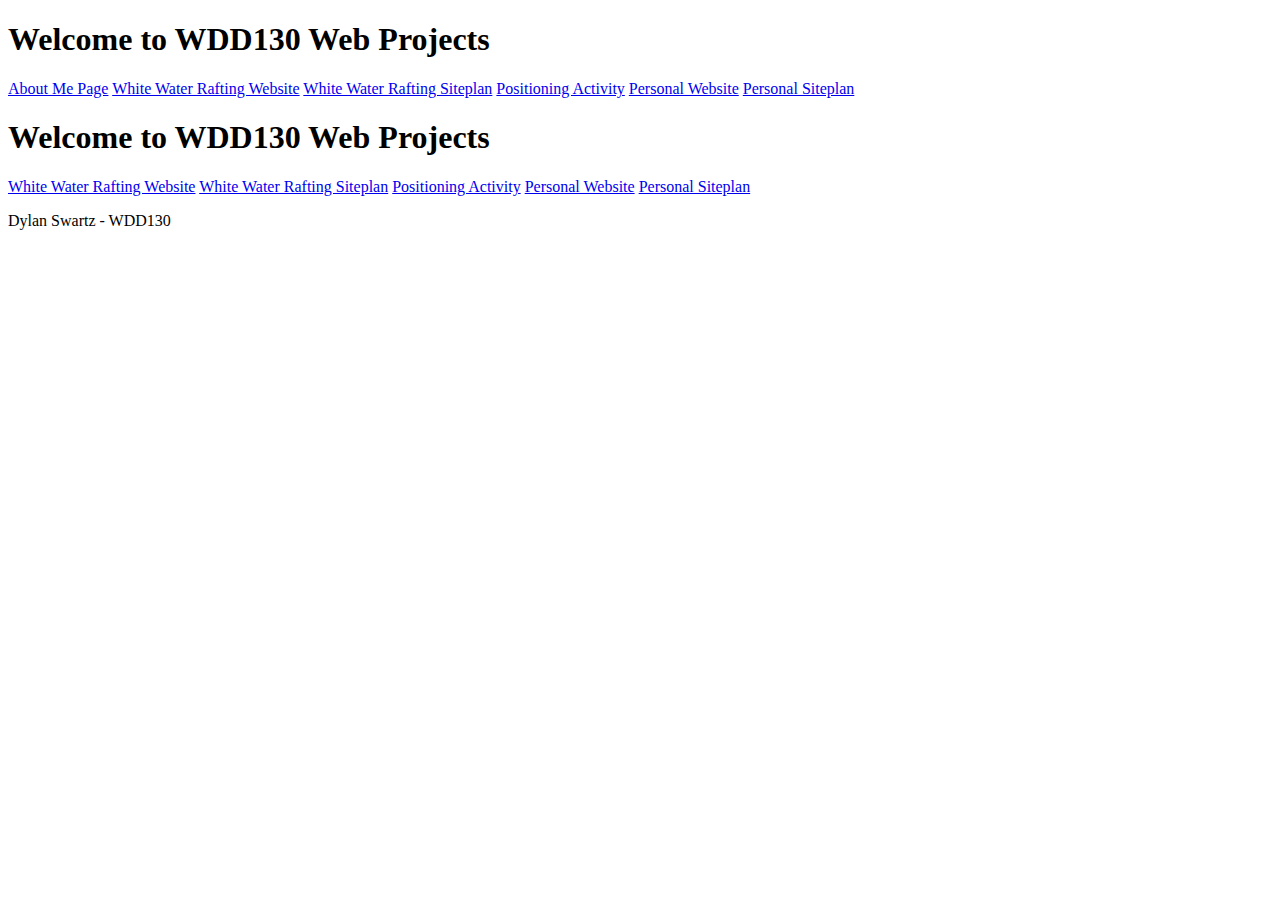
<file: index.html>
<!DOCTYPE html>
<html lang="en">
<head>
    <meta charset="UTF-8">
    <meta name="viewport" content="width=device-width, initial-scale=1.0">
    <title>Document</title>
</head>
<body>
<h1>Welcome to WDD130 Web Projects</h1>
<nav>
  <a href="aboutme/index.html">About Me Page</a>             
  <a href="wwr/index.html">White Water Rafting Website</a>
  <a href="wwr/site-plan-rafting.html">White Water Rafting Siteplan</a>
  <a href="positioning.html">Positioning Activity</a>
  <a href="#">Personal Website</a>
  <a href="#">Personal Siteplan</a>
</nav>

<h1>Welcome to WDD130 Web Projects</h1>
<nav>
  <a href="wwr/index.html">White Water Rafting Website</a>
  <a href="wwr/site-plan-rafting.html">White Water Rafting Siteplan</a>
  <a href="positioning.html">Positioning Activity</a>
  <a href="#">Personal Website</a>
  <a href="#">Personal Siteplan</a>
</nav>  
<p>Dylan Swartz - WDD130</p>                
                  
</body>
</html>
</file>
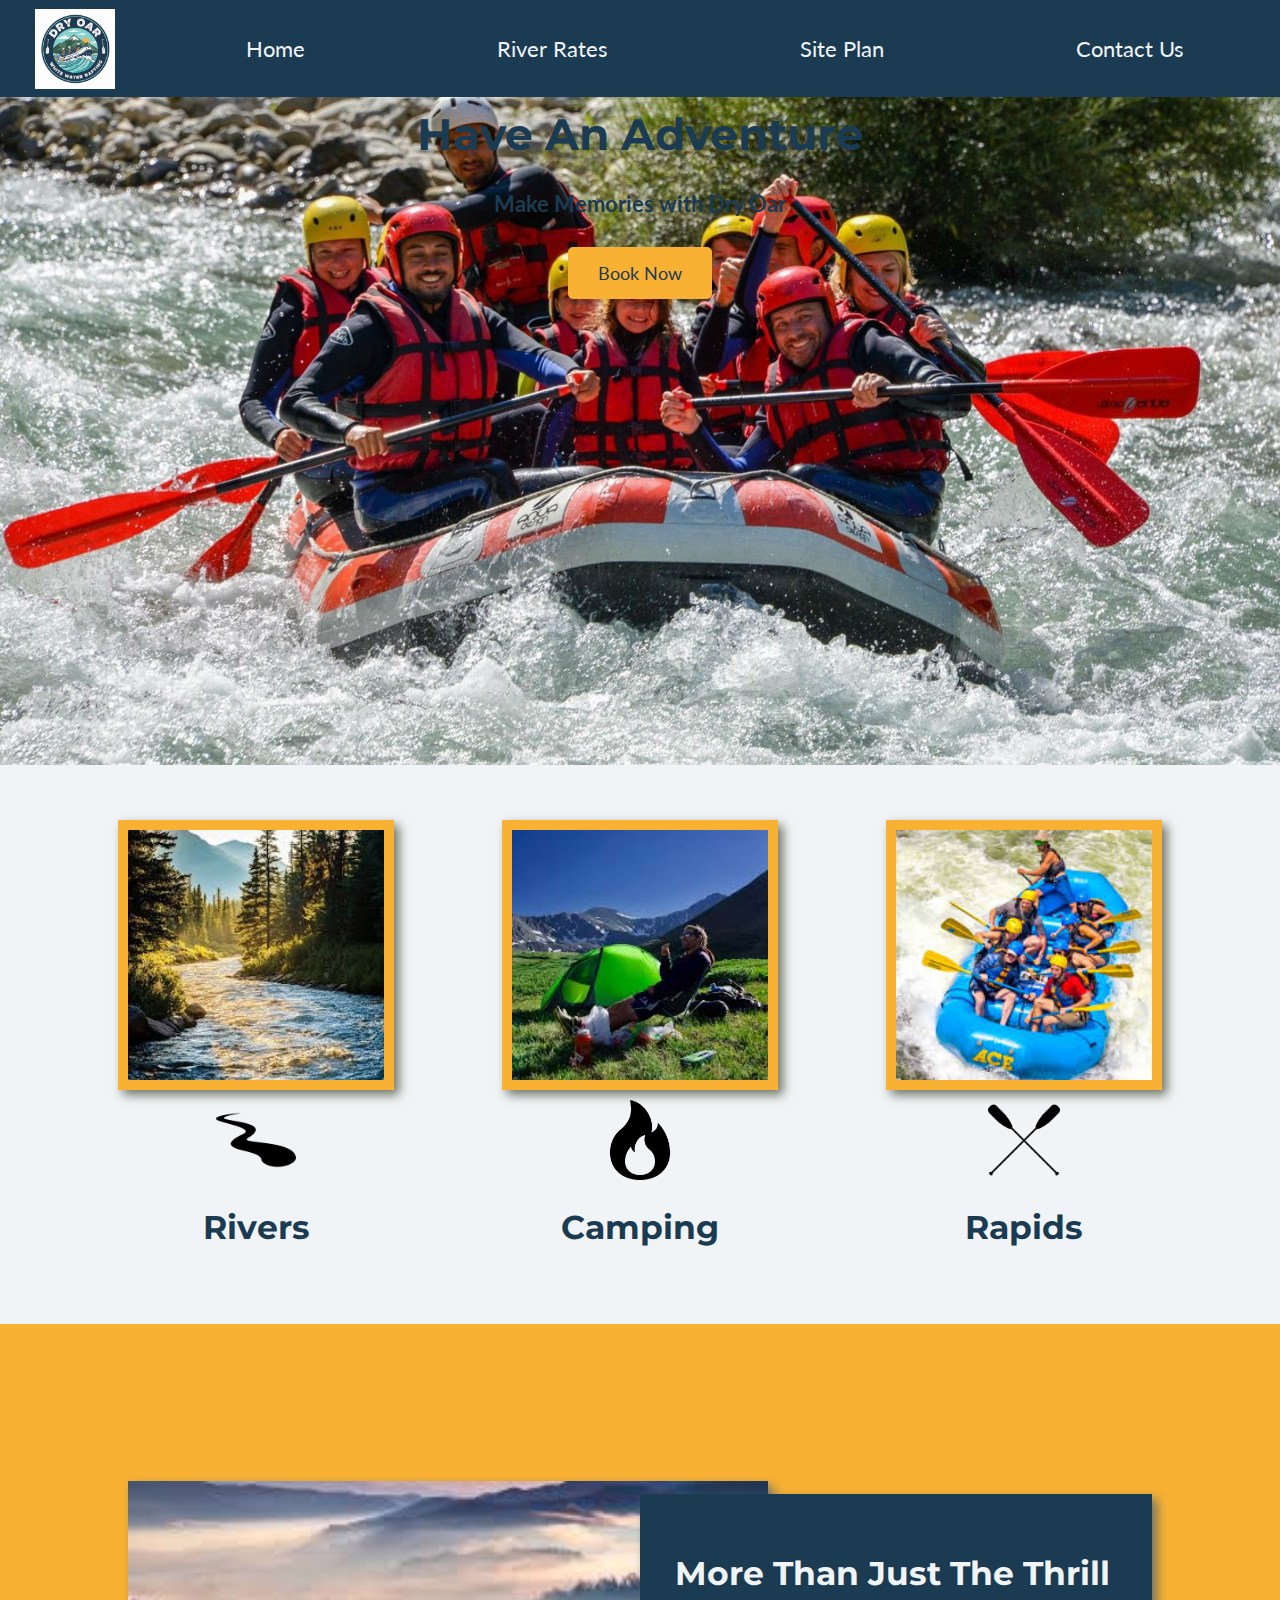
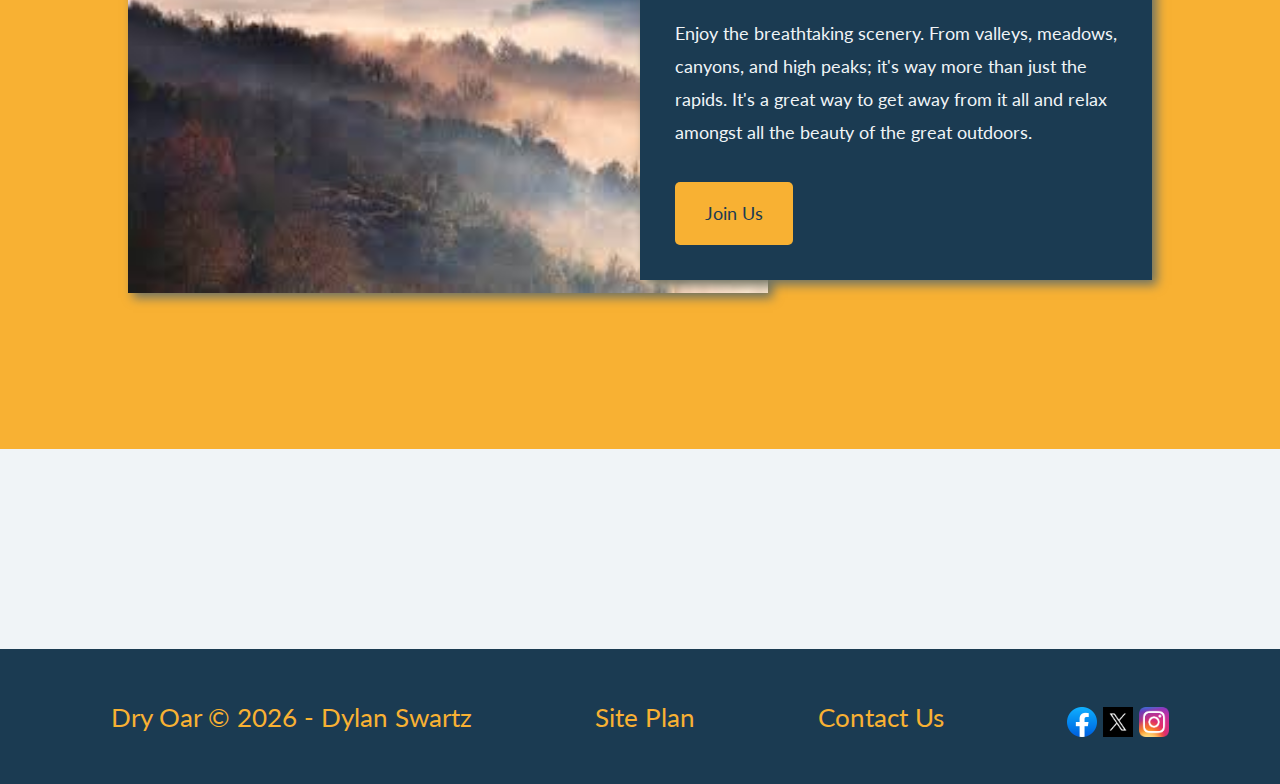
<file: wwr/index.html>
<!DOCTYPE html>
<html lang="en">
<head>
    <meta charset="UTF-8">
    <meta name="viewport" content="width=device-width, initial-scale=1.0">
    <title>Whitewater Rafting Vacations | Dry Oar Boating | Home</title>
    <link rel="stylesheet" href="styles/style.css">
</head>
<body>
    <div id="content">
    <header>
        <a id="logo_link" href="index.html">
            <img class="logo" src="images/logo.png" alt="Dry Oar Logo" width="200">
        </a>
        <nav>
            <a href="index.html">Home</a>
            <a href="river-rates.html">River Rates</a>
            <a href="site-plan-rafting.html">Site Plan</a>
            <a href="contactus.html">Contact Us</a>
        </nav>
    </header>

    <div id="hero">
        <div id="hero-box">
            <img id="hero-img" src="images/hero.jpg" alt="People enjoying white water rafting" width="1000">
        </div>
        <section id="hero-msg">
            <h1 class="home-title">Have An Adventure</h1>
            <h4>Make Memories with Dry Oar</h4>
            <div class="button-box">
                <a class="book" href="contactus.html">Book Now</a>
            </div>
        </section>
    </div>

    <main class="home-grid">
        <section class="rivers-card">
            <img class="card-img" src="images/rivers.jpg" alt="river in forest" width="300">
            <img class="icon" src="images/river_icon.png" alt="river icon" width="50">
            <h2>Rivers</h2>
        </section>

        <section class="camping-card">
            <img class="card-img" src="images/camping.jpg" alt="tent in mountains" width="300">
            <img class="icon" src="images/fire_icon.webp" alt="fire icon" width="50">
            <h2>Camping</h2>
        </section>

        <section class="rapids-card">
    <img class="card-img" src="images/rapids.jpg" alt="rafting boat" width="300">
    <img class="icon" src="images/oars.png" alt="oars icon" width="50">

    <h2>Rapids</h2>
        </section>
        <div id="background"></div> 
     <img class="mountains" src="images/mountains.jpg" alt="Misty mountains">
    <section class="msg">
    <h2>More Than Just The Thrill</h2>
    <p>Enjoy the breathtaking scenery. From valleys, meadows, canyons, and high peaks; it's way more than just the rapids. It's a great way to get away from it all and relax amongst all the beauty of the great outdoors. </p>
    <a class='join' href="rivers.html">Join Us</a>
    </section>
   
    </main>

    <footer>
        <p>Dry Oar &copy; 2026 - Dylan Swartz</p>
        <p><a href="site-plan-rafting.html">Site Plan</a></p>
        <p><a href="contactus.html">Contact Us</a></p>
        <div class="social">
            <a href="https://facebook.com" target="_blank">
                <img src="images/facebook.png" alt="fb icon" width="30">
            </a>
            <a href="https://twitter.com" target="_blank">
                <img src="images/twitter.avif" alt="twitter icon" width="30">
            </a>
            <a href="https://instagram.com" target="_blank">
                <img src="images/instagram.png" alt="instagram icon" width="30">
            </a>
        </div>
    </footer>
    </div>
</body>
</html>
</file>
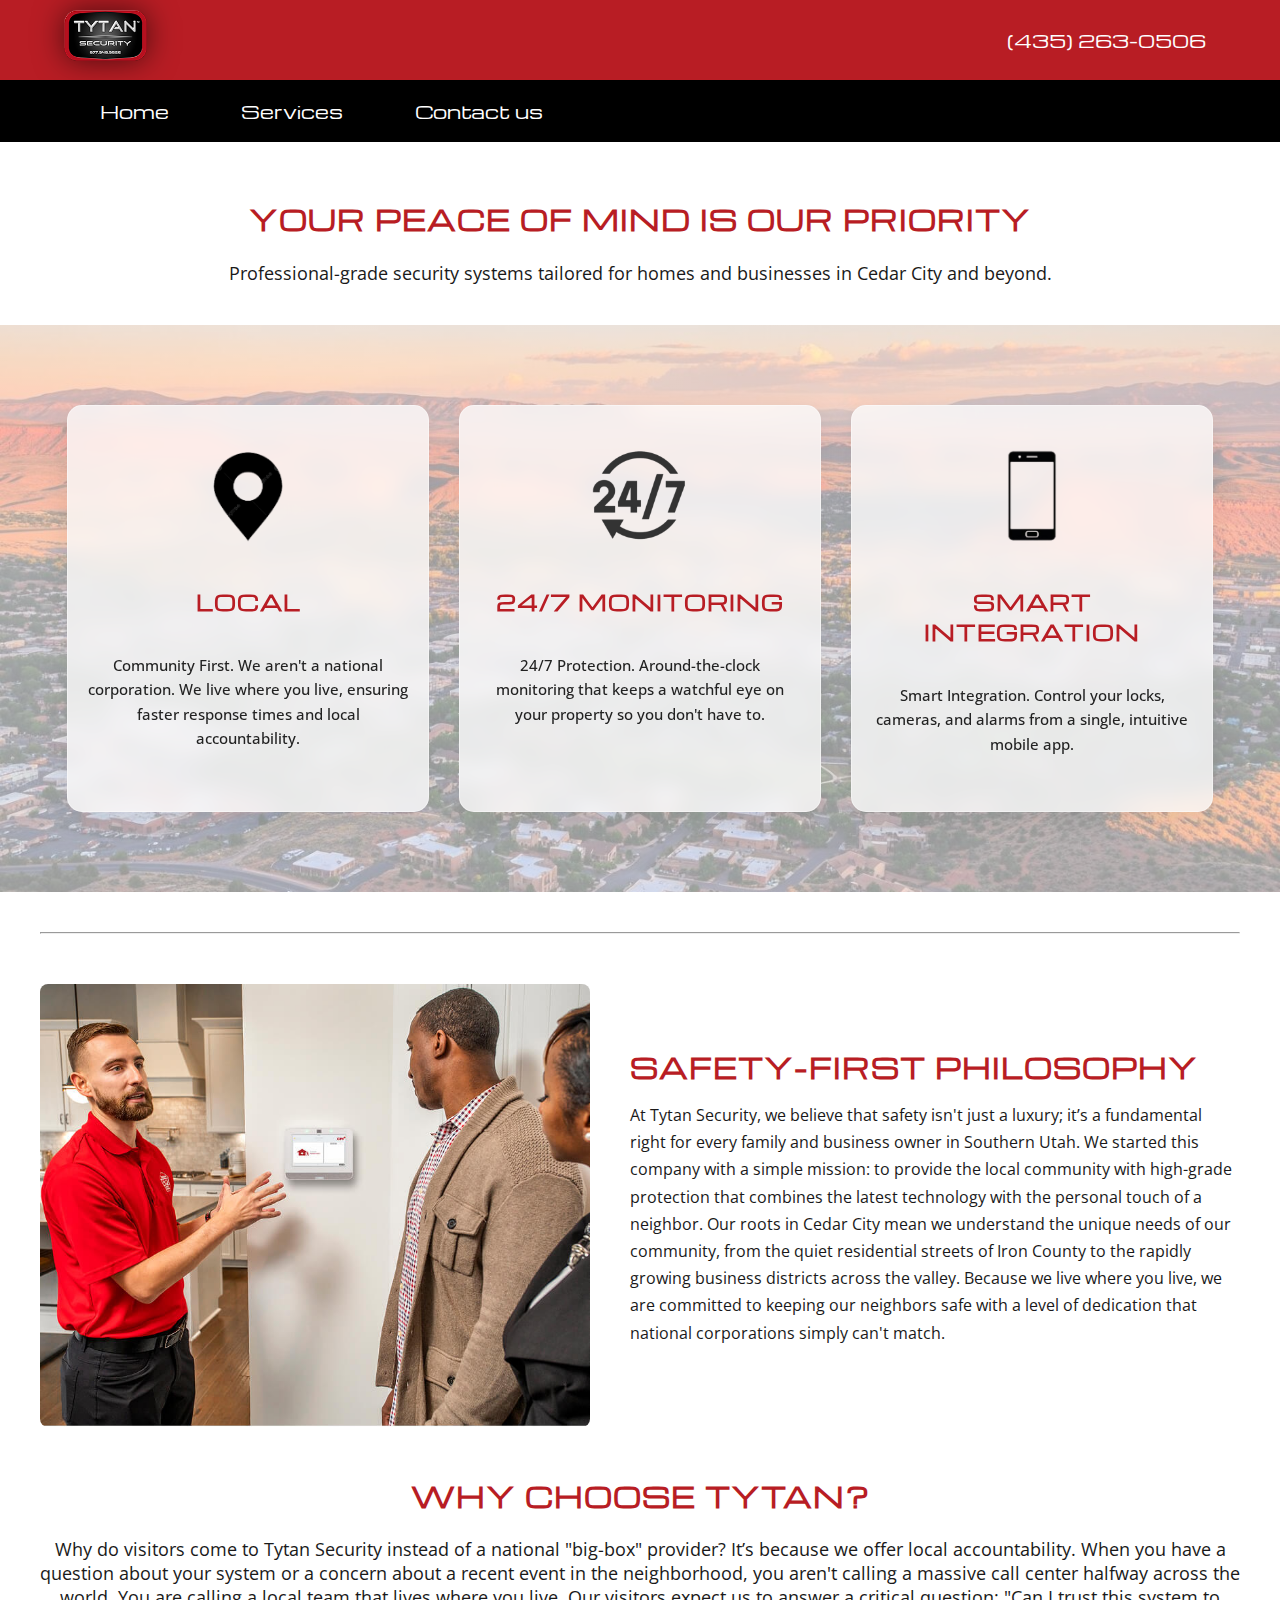
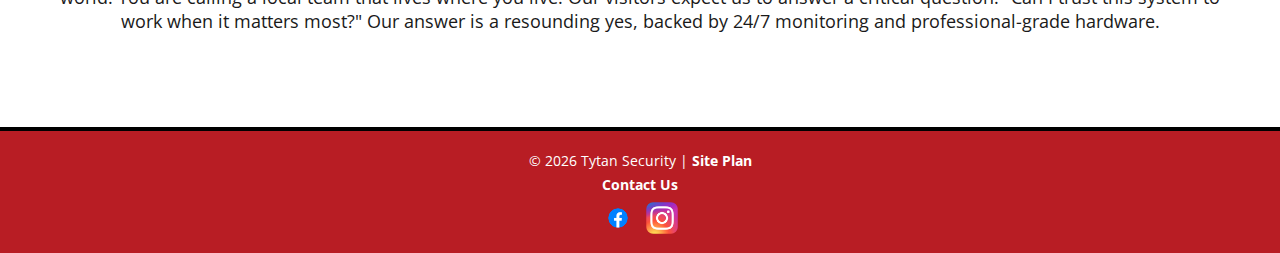
<file: wwr/personalsite/index.html>
<!DOCTYPE html>
<html lang="en">
<head>
    <meta charset="UTF-8">
    <meta name="viewport" content="width=device-width, initial-scale=1.0">
    <title>Home | Tytan Security</title>
    <link rel="stylesheet" href="styles/personalplan.css">
</head>
<body>
    <header>
        <div class="header-logo">
            <img src="images/tytan.png" alt="Tytan Security Logo">
        </div>
        <div class="header-info">
            <p class="colored">(435) 263-0506</p>
        </div>
    </header>

    <nav>
        <a href="index.html">Home</a>
        <a href="services.html">Services</a>
        <a href="contactus.html">Contact us</a>
    </nav>

    <main>
        <section>
            <h2>Your peace of mind is our priority</h2>
            <p>Professional-grade security systems tailored for homes and businesses in Cedar City and beyond.</p>
        </section>

        <section class="local-background">
            <div class="content-images">
                <div class="feature-card">
                    <img src="images/local.png" alt="Local Service">
                    <h3>Local</h3>
                    <p class="feature-subtext">Community First. We aren't a national corporation. We live where you live, ensuring faster response times and local accountability.</p>
                </div>
                <div class="feature-card">
                    <img src="images/24-7.png" alt="24/7 Monitoring">
                    <h3>24/7 Monitoring</h3>
                    <p class="feature-subtext">24/7 Protection. Around-the-clock monitoring that keeps a watchful eye on your property so you don't have to.</p>
                </div>
                <div class="feature-card">
                    <img src="images/smartintegration.png" alt="Smart Integration">
                    <h3>Smart Integration</h3>
                    <p class="feature-subtext">Smart Integration. Control your locks, cameras, and alarms from a single, intuitive mobile app.</p>
                </div>
            </div>
        </section>

        <hr>

    <section class="philosophy">
    <img src="images/securitytech.jpg" alt="Security Technician">
    <div class="philosophy-text">
        <h2>Safety-First Philosophy</h2>
        <p>At Tytan Security, we believe that safety isn't just a luxury; it’s a fundamental right for every family and business owner in Southern Utah. We started this company with a simple mission: to provide the local community with high-grade protection that combines the latest technology with the personal touch of a neighbor. Our roots in Cedar City mean we understand the unique needs of our community, from the quiet residential streets of Iron County to the rapidly growing business districts across the valley. Because we live where you live, we are committed to keeping our neighbors safe with a level of dedication that national corporations simply can't match.</p>
    </div>
</section>

        <section class="why-choose">
            <h2>Why Choose Tytan?</h2>
            <p>Why do visitors come to Tytan Security instead of a national "big-box" provider? It’s because we offer local accountability. When you have a question about your system or a concern about a recent event in the neighborhood, you aren't calling a massive call center halfway across the world. You are calling a local team that lives where you live. Our visitors expect us to answer a critical question: "Can I trust this system to work when it matters most?" Our answer is a resounding yes, backed by 24/7 monitoring and professional-grade hardware.</p>
        </section>
    </main>

    <link rel="stylesheet" href="https://cdnjs.cloudflare.com/ajax/libs/font-awesome/6.0.0/css/all.min.css">

<footer>
    <p>&copy; 2026 Tytan Security | <a href="site-plan.html">Site Plan</a></p>
    <p><a href="contactus.html">Contact Us</a></p>
    <div class="social-container">
        <a href="https://facebook.com" target="_blank">
            <img src="images/facebook.webp" alt="Facebook">
        </a>
        <a href="https://instagram.com" target="_blank">
            <img src="images/instagram.png" alt="Instagram">
        </a>
    </div>
</footer>

</body>
</html>
</file>
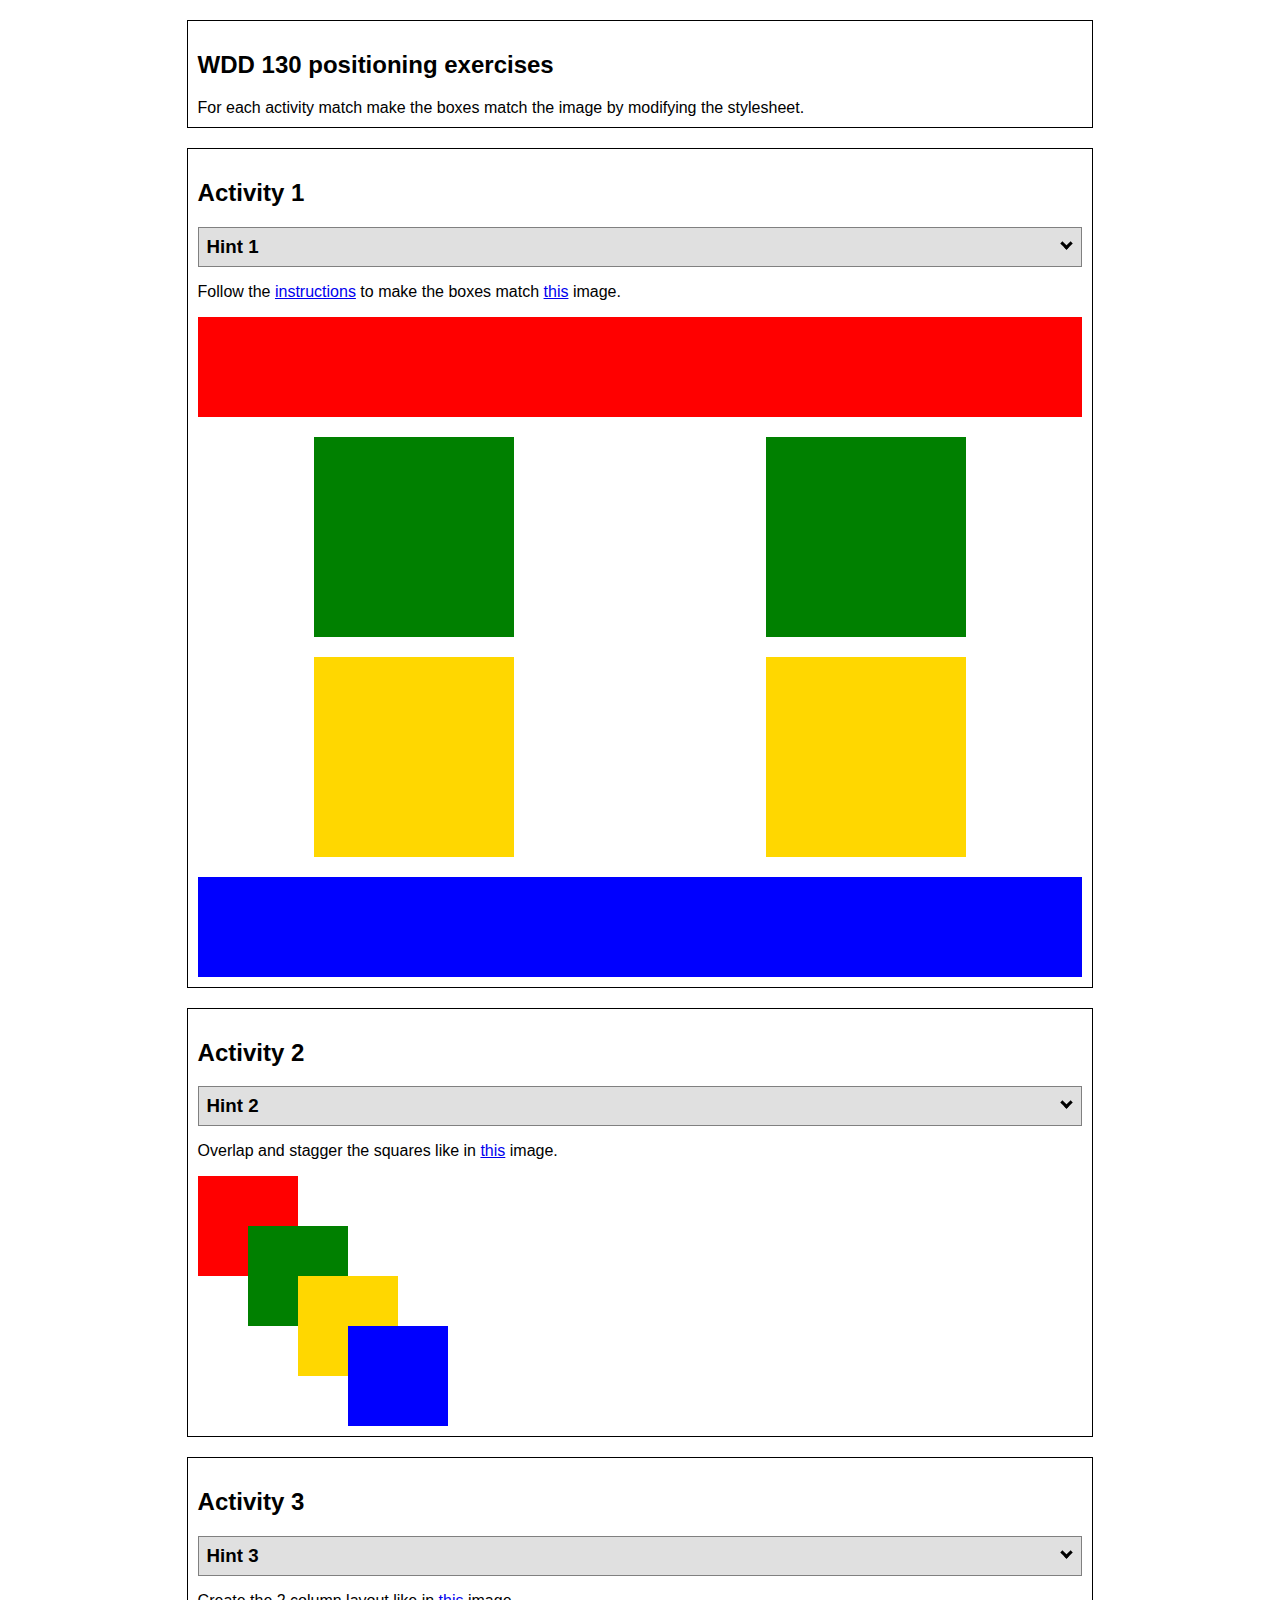
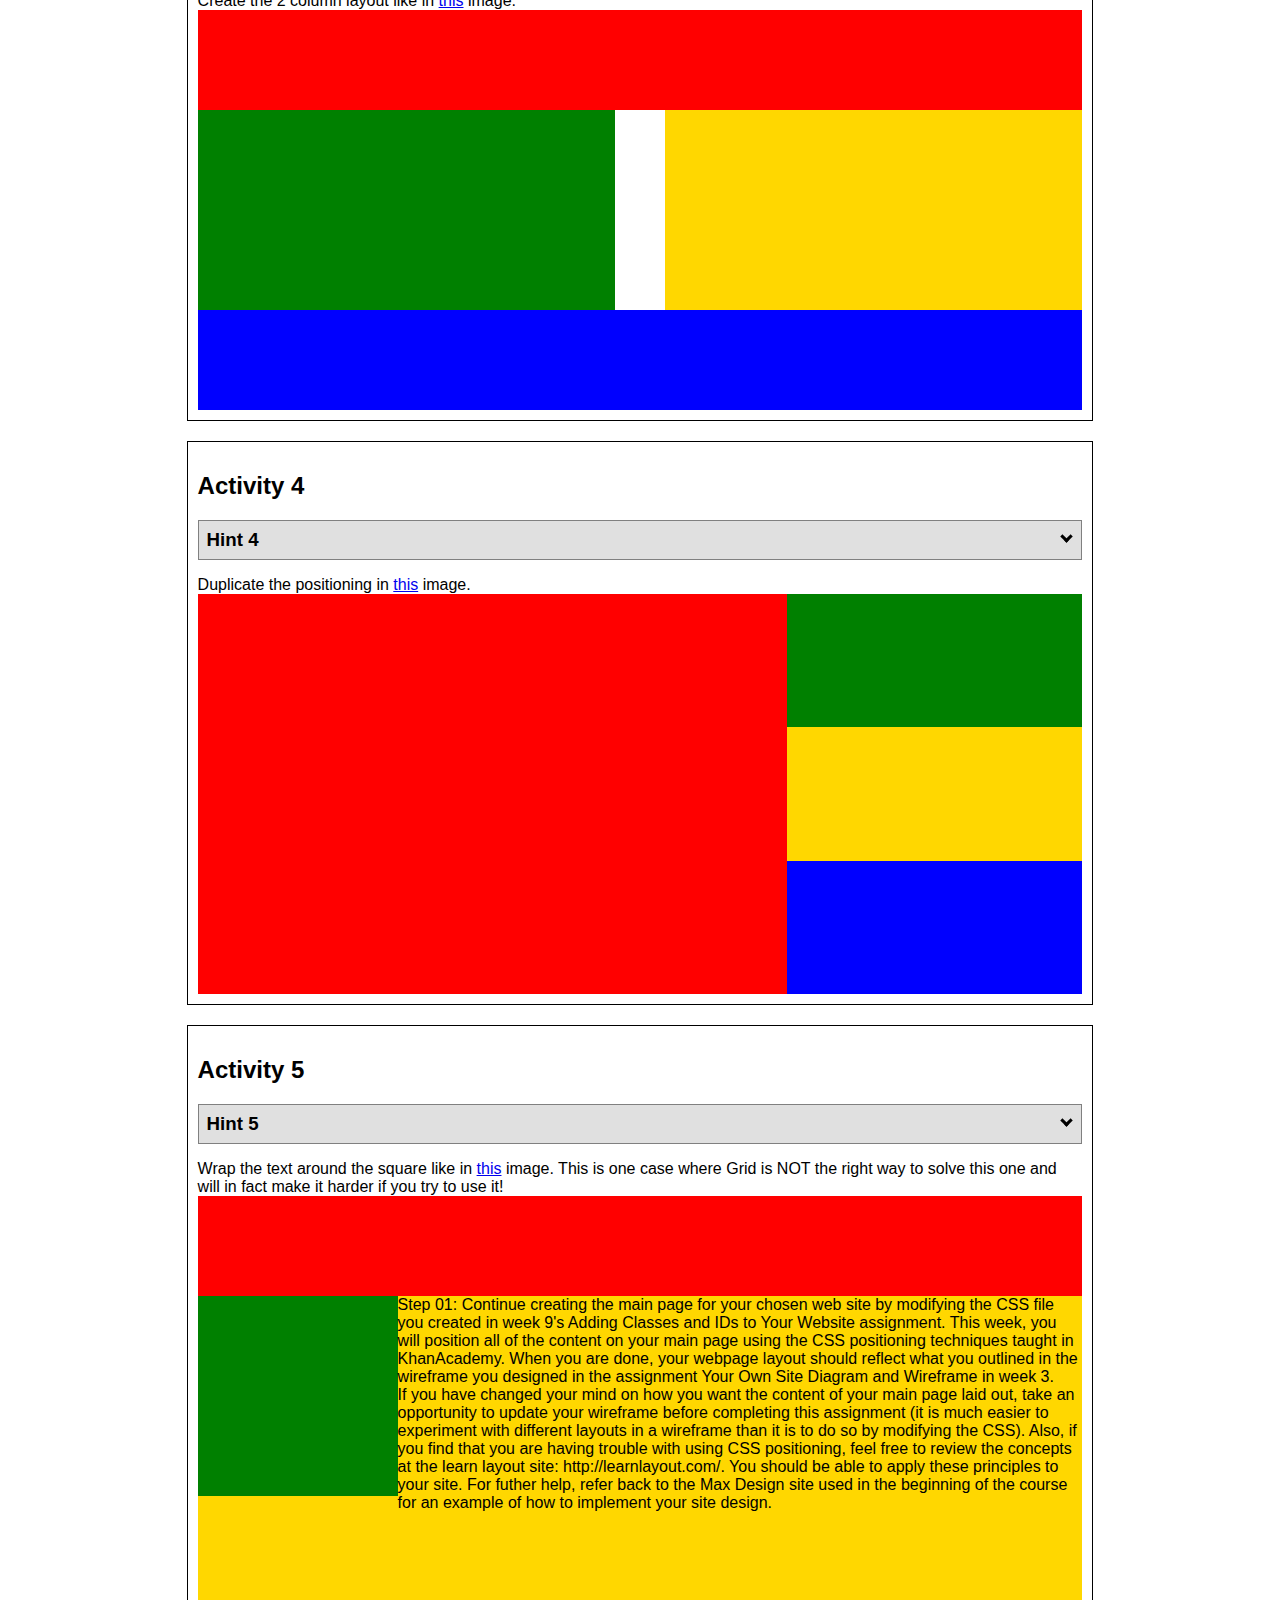
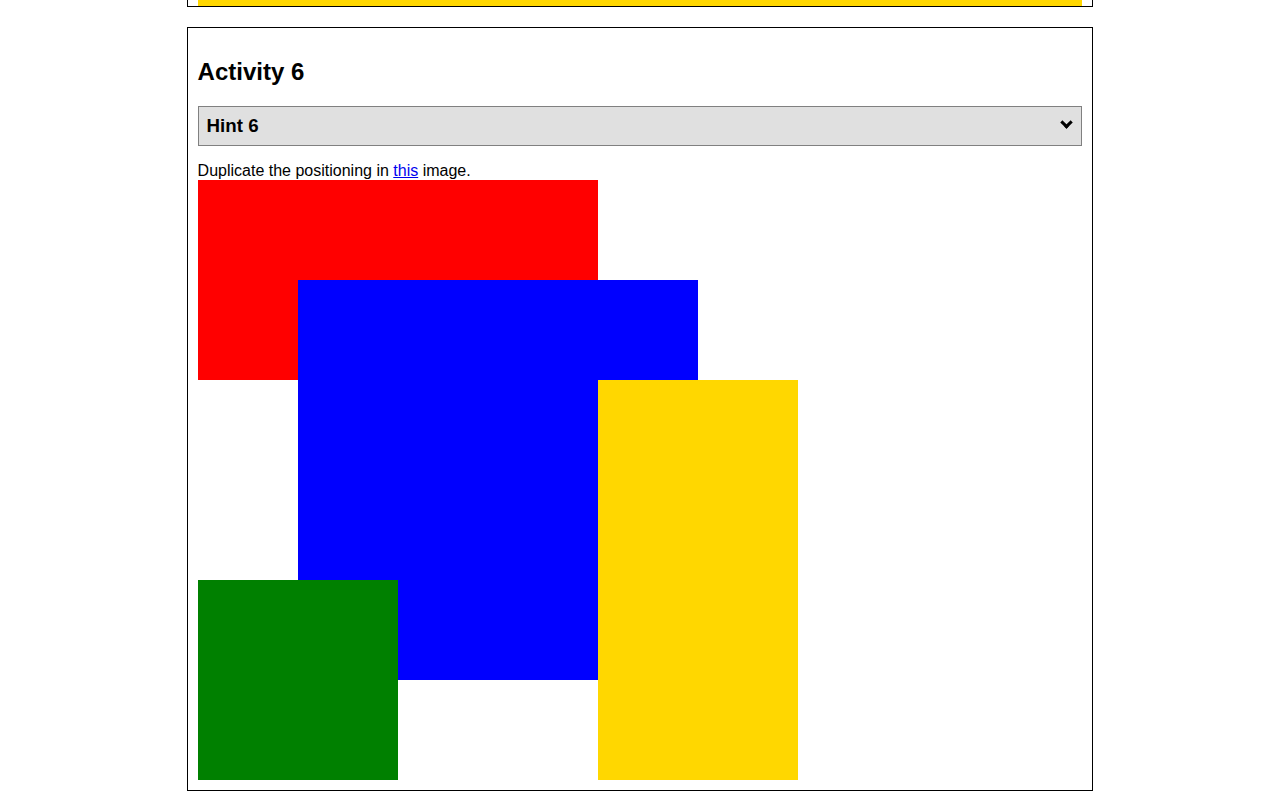
<file: positioning.html>
<!DOCTYPE html>
<html lang="en">
  <head>
    <!-- HTML - Name: positioning.html -->
    <title>Positioning Activity</title>
    <link rel="stylesheet" type="text/css" href="positionstyles.css" />
  </head>
  <body>
    <div class="activity">
      <h2>WDD 130 positioning exercises</h2>
      For each activity match make the boxes match the image by modifying the stylesheet.</div>
    <div class="activity">
      <h2>Activity 1</h2>
      <section class="hint"><input type="checkbox" ><i></i> <h3>Hint 1</h3><div><p>Check out the <a href="https://byui-wdd.github.io/wdd130/activities/w06-css-positioning.html" target="_blank">activity instructions</a> in Ilearn!</p></div></section>
      <p>Follow the <a href="https://byui-wdd.github.io/wdd130/activities/w06-css-positioning.html" target="_blank">instructions</a> to make the boxes match  <a href="https://byui-wdd.github.io/wdd130/images/example1.png" target="_blank">this</a> image.</p>
      <div class="content1" >
        <div class="red1" ></div>
        <div class="green1" ></div>
        <div class="green1" ></div>
        <div class="yellow1"></div>
        <div class="yellow1"></div>
        <div class="blue1"></div>
      </div>
    </div>
    <div class="activity">
      <h2>Activity 2</h2>
      <section class="hint"><input type="checkbox" > <h3>Hint 2</h3><i></i><div>
      <ul>
      <li>grid-template-columns: 50px 50px 50px 50px 50px </li></ul></div></section>
      <p>Overlap and stagger the squares like in <a href="https://byui-wdd.github.io/wdd130/images/example2.png" target="_blank">this</a> image.</p>
      <div class="content2" >
        <div class="red2" ></div>
        <div class="green2" ></div>
        <div class="yellow2"></div>
        <div class="blue2"></div>
      </div>
    </div>
    <div class="activity">
      <h2>Activity 3</h2>
      <section class="hint"><input type="checkbox" > <h3>Hint 3</h3><i></i><div><p>This one is going to be best solved with CSS Grid. Remember to make the boxes the right width first...then start moving them around. </p><h4>Properties used:</h4><ul><li>display:grid;</li><li>grid-template-columns:</li><li>grid-column-gap:</li>
        <li>grid-column:</li>  </ul></div></section>
      Create the 2 column layout like in <a href="https://byui-wdd.github.io/wdd130/images/example3.png" target="_blank">this</a>  image.
      <div class="content3" >
        <div class="red3" ></div>
        <div class="green3" ></div>
        <div class="yellow3"></div>
        <div class="blue3"></div>
      </div>
    </div>
    <div class="activity">
      <h2>Activity 4</h2>
      <section class="hint"><input type="checkbox" > <h3>Hint 4</h3><i></i><div><p>For the others we have been primarily concerned with width. For this one you will need to adjust height as well. </p><h4>Properties used:</h4><ul><li>display:grid;</li><li>grid-template-columns:</li><li>grid-row:</li></ul></div></section>
      Duplicate the positioning in <a href="https://byui-wdd.github.io/wdd130/images/example4.png" target="_blank">this</a> image. 
      <div class="content4" >
        <div class="red4" ></div>
        <div class="green4" ></div>
        <div class="yellow4"></div>
        <div class="blue4"></div>
      </div>
    </div>

    <div class="activity">
      <h2>Activity 5</h2>
      <section class="hint"><input type="checkbox" > <h3>Hint 5</h3><i></i><div><p>Grid is <strong>not</strong> the right way to do this.  In fact there is only one way to really do that...and that is with float. Remember that we float the thing we want the text to wrap around.  Also remember to start by making all the shapes the right size and shape.</p><h4>Properties used:</h4><ul><li>float: left;</li></ul></div></section>
      Wrap the text around the square like in <a href="https://byui-wdd.github.io/wdd130/images/example5.png" target="_blank">this</a> image. This is one case where Grid is NOT the right way to solve this one and will in fact make it harder if you try to use it!
      <div class="content5" >
        <div class="red5" ></div>
        <div class="green5" ></div>
        <div class="yellow5">Step 01: Continue creating the main page for your chosen web site by modifying the CSS file you created in week 9's Adding Classes and IDs to Your Website assignment. This week, you will position all of the content on your main page using the CSS positioning techniques taught in KhanAcademy. When you are done, your webpage layout should reflect what you outlined in the wireframe you designed in the assignment Your Own Site Diagram and Wireframe in week 3. <br />
          If you have changed your mind on how you want the content of your main page laid out, take an opportunity to update your wireframe before completing this assignment (it is much easier to experiment with different layouts in a wireframe than it is to do so by modifying the CSS). Also, if you find that you are having trouble with using CSS positioning, feel free to review the concepts at the learn layout site: http://learnlayout.com/. You should be able to apply these principles to your site. For futher help, refer back to the Max Design site used in the beginning of the course for an example of how to implement your site design.</div>
        <div class="blue5"></div>
      </div>
    </div>
    <div class="activity">
      <h2>Activity 6</h2>
      <section class="hint"><input type="checkbox" > <h3>Hint 6</h3><i></i><div><p>This one is all about visualizing the grid behind the layout. If you are having a hard time doing that first: all the sizes are even multiples of 100, and second here is another example with the lines drawn: <a href="https://byui-wdd.github.io/wdd130/images/example6-hint.png" target="_blank">example 6 with lines</a>. For this one you will find it easiest if you use px for the column width. You can also use <kbd>z-index</kbd> to control the element layering.    </p><h4>Properties used:</h4><ul><li>display:grid;</li><li>grid-template-columns:</li><li>grid-column:</li><li>grid-row:</li><li><a href="https://www.w3schools.com/cssref/pr_pos_z-index.asp" target="_blank">z-index:</a></li></ul></div></section>
      Duplicate the positioning in <a href="https://byui-wdd.github.io/wdd130/images/example6.png" target="_blank">this</a> image.
      <div class="content6" >
        <div class="red6" ></div>
        <div class="green6" ></div>
        <div class="yellow6"></div>
        <div class="blue6"></div>
      </div>
    </div>
  </body>
</html>
</file>
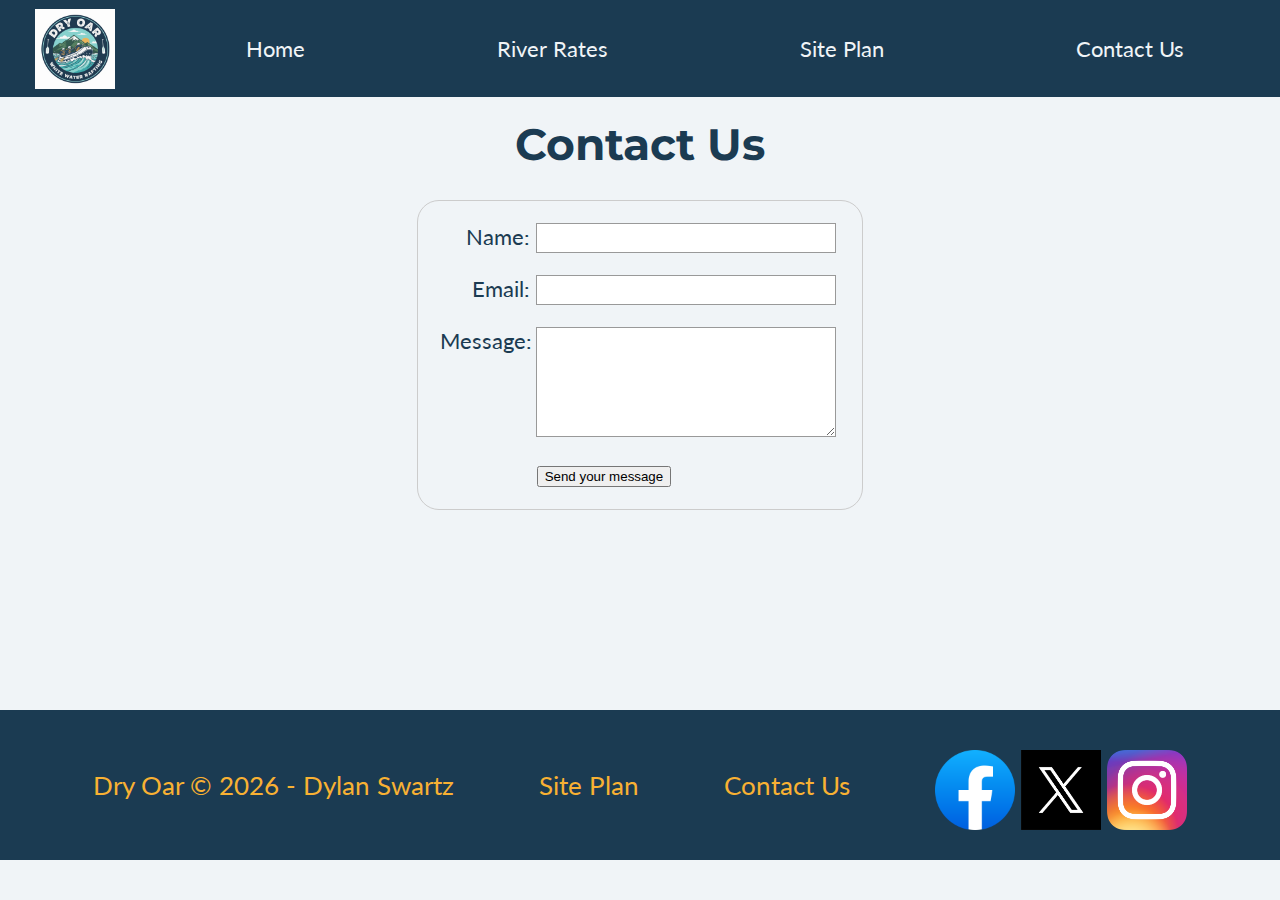
<file: wwr/contactus.html>
<!DOCTYPE html>
<html lang="en">
<head>
    <meta charset="UTF-8">
    <meta name="viewport" content="width=device-width, initial-scale=1.0">
    <title>Contact Us | Dry Oar Boating</title>
    <link rel="stylesheet" href="styles/style.css">
    <style>
        form {
            margin: 0 auto;
            width: 400px;
            padding: 1em;
            border: 1px solid #CCC;
            border-radius: 1em;
        }
        ul {
            list-style: none;
            padding: 0;
            margin: 0;
        }
        form li + li {
            margin-top: 1em;
        }
        label {
            display: inline-block;
            width: 90px;
            text-align: right;
        }
        input, textarea {
            font: 1em sans-serif;
            width: 300px;
            box-sizing: border-box;
            border: 1px solid #999;
        }
        input:focus, textarea:focus {
            border-color: #000;
        }
        textarea {
            vertical-align: top;
            height: 5em;
        }
        .button {
            padding-left: 90px;
        }
        button {
            margin-left: 0.5em;
        }

        /* Feedback Styles */
        #feedback {
            background-color: antiquewhite;
            position: absolute;
            top: 0;
            left: 0;
            right: 0;
            padding: .5em;
            display: none; 
            text-align: center;
            z-index: 1000;
        }
        .moveDown {
            margin-top: 3em;
        }
    </style>
</head>
<body>
    <div id="content">
        <div id="feedback"></div>

        <header>
            <a id="logo_link" href="index.html">
                <img class="logo" src="images/logo.png" alt="Dry Oar Logo" width="200">
            </a>
            <nav>
                <a href="index.html">Home</a>
                <a href="river-rates.html">River Rates</a>
                <a href="site-plan-rafting.html">Site Plan</a>
                <a href="contactus.html">Contact Us</a>
            </nav>
        </header>

        <main>
            <h1 style="text-align: center; margin-top: 20px;">Contact Us</h1>
            <form action="/my-handling-form-page" method="post">
                <ul>
                    <li>
                        <label for="name">Name:</label>
                        <input type="text" id="name" name="user_name" />
                    </li>
                    <li>
                        <label for="mail">Email:</label>
                        <input type="email" id="mail" name="user_email" />
                    </li>
                    <li>
                        <label for="msg">Message:</label>
                        <textarea id="msg" name="user_message"></textarea>
                    </li>
                    <li class="button">
                        <button type="submit">Send your message</button>
                    </li>
                </ul>
            </form>
        </main>

        <footer>
            <p>Dry Oar &copy; 2026 - Dylan Swartz</p>
            <p><a href="site-plan-rafting.html">Site Plan</a></p>
            <p><a href="contactus.html">Contact Us</a></p>
            <div class="social">
                <a href="https://facebook.com" target="_blank">
                    <img src="images/facebook.png" alt="fb icon" width="80">
                </a>
                <a href="https://twitter.com" target="_blank">
                    <img src="images/twitter.avif" alt="twitter icon" width="80">
                </a>
                <a href="https://instagram.com" target="_blank">
                    <img src="images/instagram.png" alt="instagram icon" width="80">
                </a>
            </div>
        </footer>
    </div>

    <script>
        const feedbackElement = document.getElementById('feedback');
        const formElement = document.forms[0];

        formElement.addEventListener('submit', function(e) {
            e.preventDefault();
            feedbackElement.innerHTML = 'Hello '+ formElement.user_name.value +'! Thank you for your message. We will get back with you as soon as possible!';
            feedbackElement.style.display = "block";
            document.body.classList.toggle('moveDown');
        });
    </script>
</body>
</html>
</file>
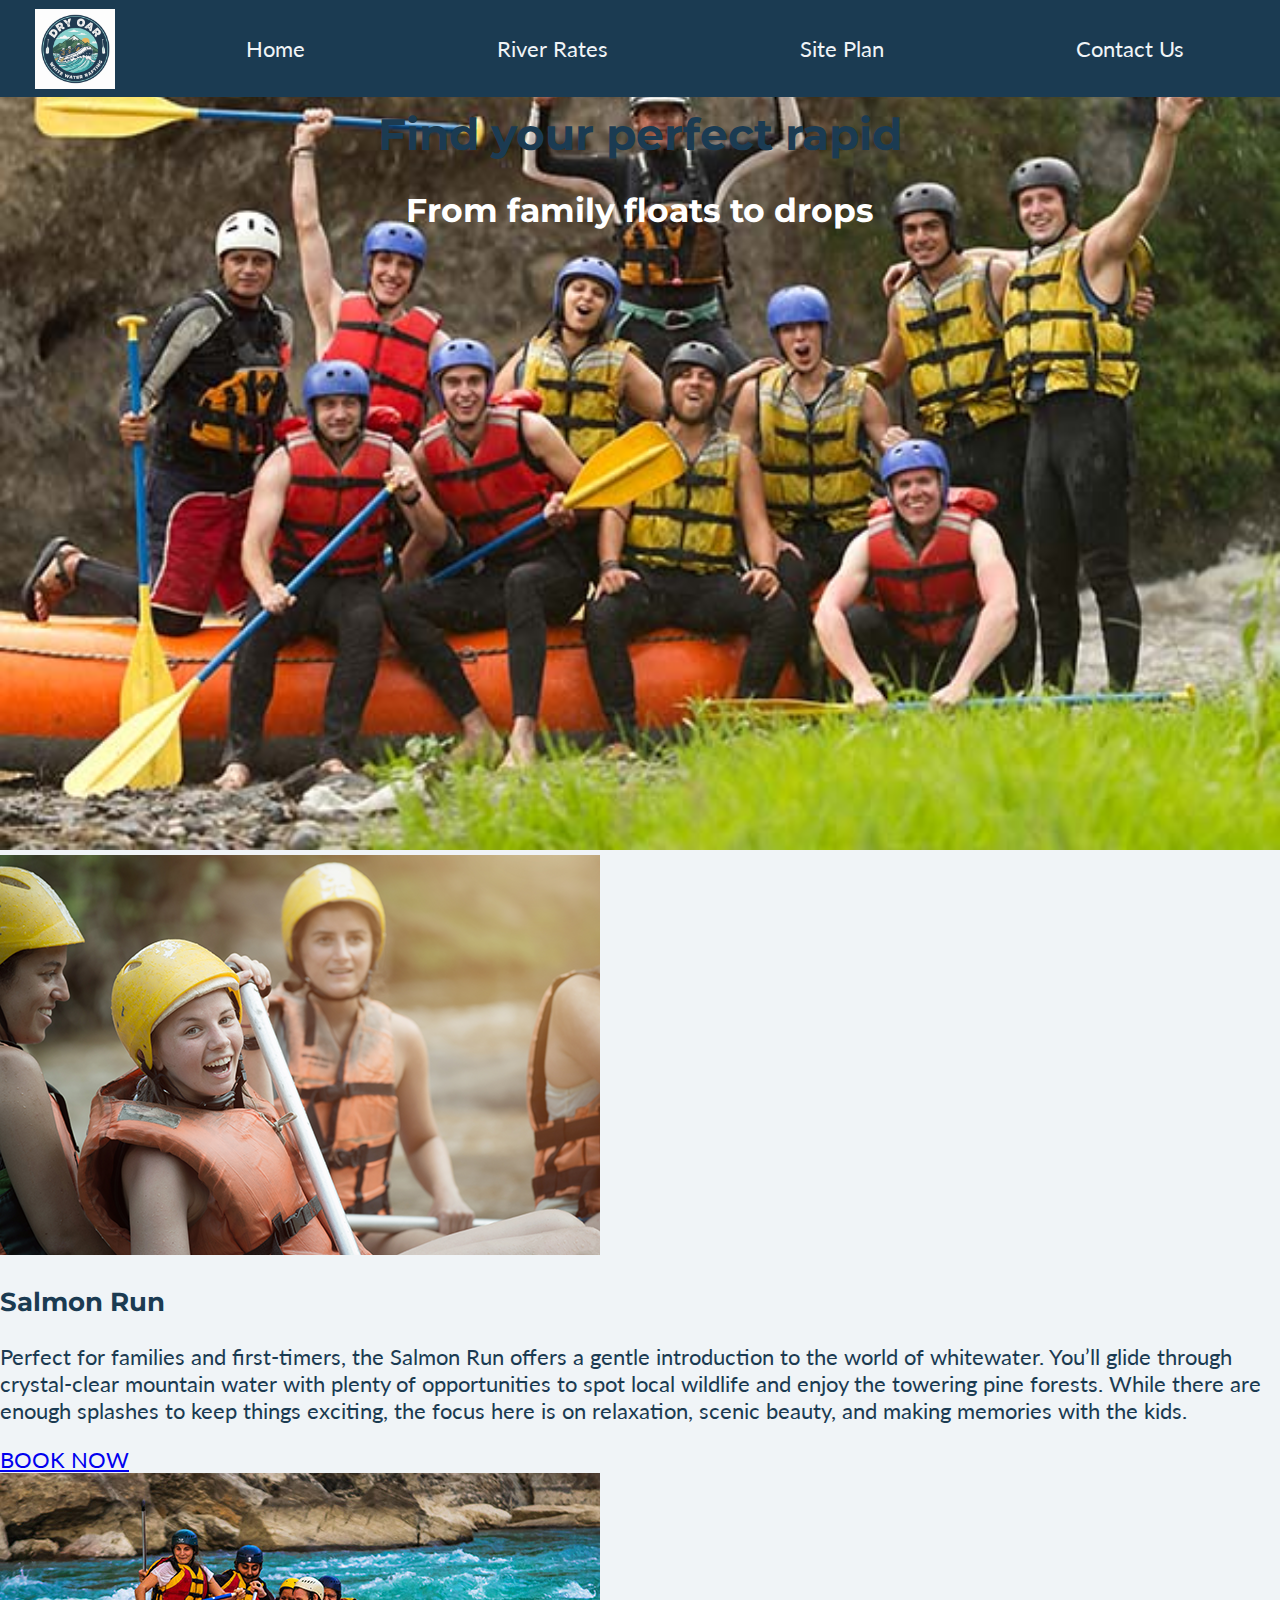
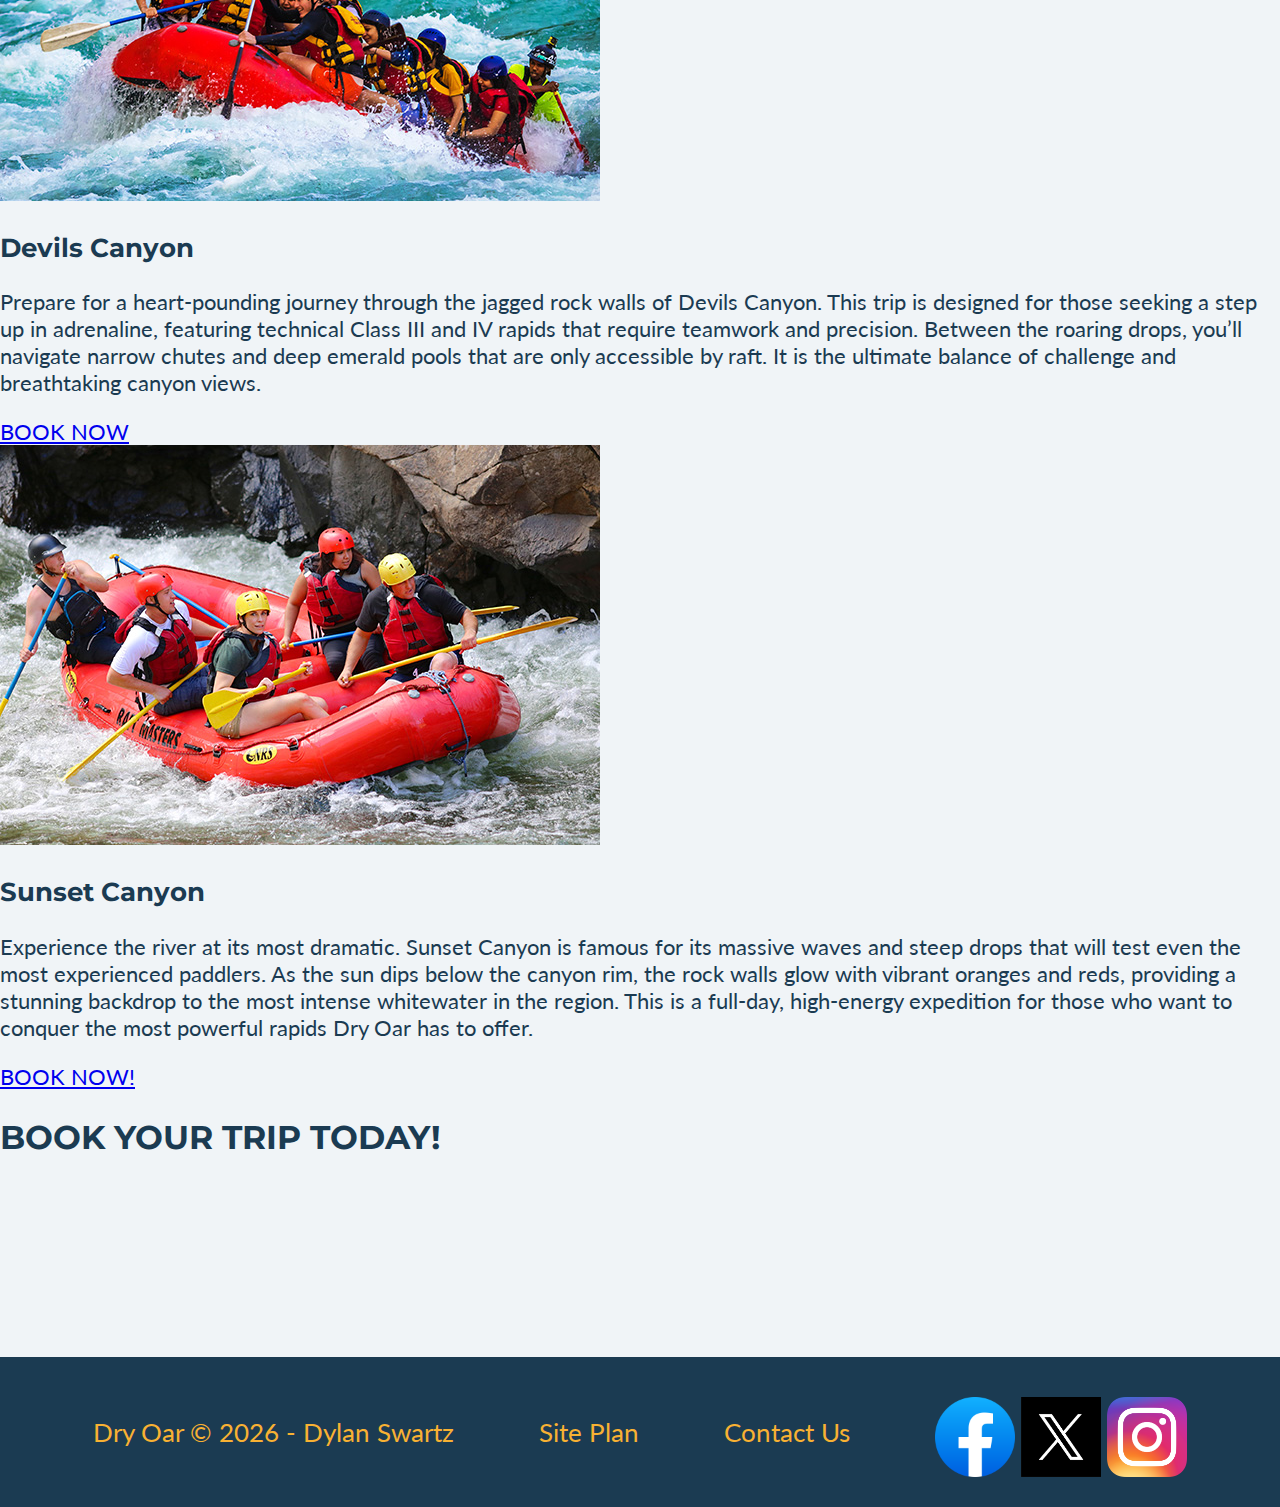
<file: wwr/river-rates.html>
<!DOCTYPE html>
<html lang="en">
<head>
    <meta charset="UTF-8">
    <meta name="viewport" content="width=device-width, initial-scale=1.0">
    <title>Our Rivers | Dry Oar Boating</title>
    <link rel="stylesheet" href="styles/style.css">
</head>
<body>
    <div id="content">
        <header>
            <a id="logo_link" href="index.html">
                <img class="logo" src="images/logo.png" alt="Dry Oar Logo" width="200">
            </a>
            <nav>
                <a href="index.html">Home</a>
                <a href="river-rates.html">River Rates</a>
                <a href="site-plan-rafting.html">Site Plan</a>
                <a href="contactus.html">Contact Us</a>
            </nav>
        </header>
        
        <div id="hero">
            <div id="hero-box">
                <img id="hero-img" src="images/ourrivers.jpg" alt="People enjoying white water rafting" width="1000">
            </div>
            <section id="hero-msg">
                <h1 class="home-title">Find your perfect rapid</h1>
                <h2>From family floats to drops</h2>
            </section>
        </div>

        <main class="trips-container">
            <div class="trips-grid">
                <section class="trip-card">
                    <img src="images\salmonrun2.png" alt="Salmon Run">
                    <h3>Salmon Run</h3>
                    <p>Perfect for families and first-timers, the Salmon Run offers a gentle introduction to the world of whitewater. You’ll glide through crystal-clear mountain water with plenty of opportunities to spot local wildlife and enjoy the towering pine forests. While there are enough splashes to keep things exciting, the focus here is on relaxation, scenic beauty, and making memories with the kids.</p>
                    <a href="contactus.html" class="book-btn">BOOK NOW</a>
                </section>

                <section class="trip-card">
                    <img src="images/devilscanyon.jpg" alt="Devils Canyon">
                    <h3>Devils Canyon</h3>
                    <p>Prepare for a heart-pounding journey through the jagged rock walls of Devils Canyon. This trip is designed for those seeking a step up in adrenaline, featuring technical Class III and IV rapids that require teamwork and precision. Between the roaring drops, you’ll navigate narrow chutes and deep emerald pools that are only accessible by raft. It is the ultimate balance of challenge and breathtaking canyon views.</p>
                    <a href="contactus.html" class="book-btn">BOOK NOW</a>
                </section>

                <section class="trip-card">
                    <img src="images\sunsetcanyon.jpg" alt="Sunset Canyon">
                    <h3>Sunset Canyon</h3>
                    <p>Experience the river at its most dramatic. Sunset Canyon is famous for its massive waves and steep drops that will test even the most experienced paddlers. As the sun dips below the canyon rim, the rock walls glow with vibrant oranges and reds, providing a stunning backdrop to the most intense whitewater in the region. This is a full-day, high-energy expedition for those who want to conquer the most powerful rapids Dry Oar has to offer.</p>
                    <a href="contactus.html" class="book-btn">BOOK NOW!</a>
                </section>
            </div>

            <div class="cta-bar">
                <h2>BOOK YOUR TRIP TODAY!</h2>
            </div>
        </main>
        <footer>
            <p>Dry Oar &copy; 2026 - Dylan Swartz</p>
            <p><a href="site-plan-rafting.html">Site Plan</a></p>
            <p><a href="contactus.html">Contact Us</a></p>
            <div class="social">
                <a href="https://facebook.com" target="_blank">
                    <img src="images/facebook.png" alt="fb icon" width="80">
                </a>
                <a href="https://twitter.com" target="_blank">
                    <img src="images/twitter.avif" alt="twitter icon" width="80">
                </a>
                <a href="https://instagram.com" target="_blank">
                    <img src="images/instagram.png" alt="instagram icon" width="80">
                </a>
            </div>
        </footer>
    </div>
</body>
</html>
</file>
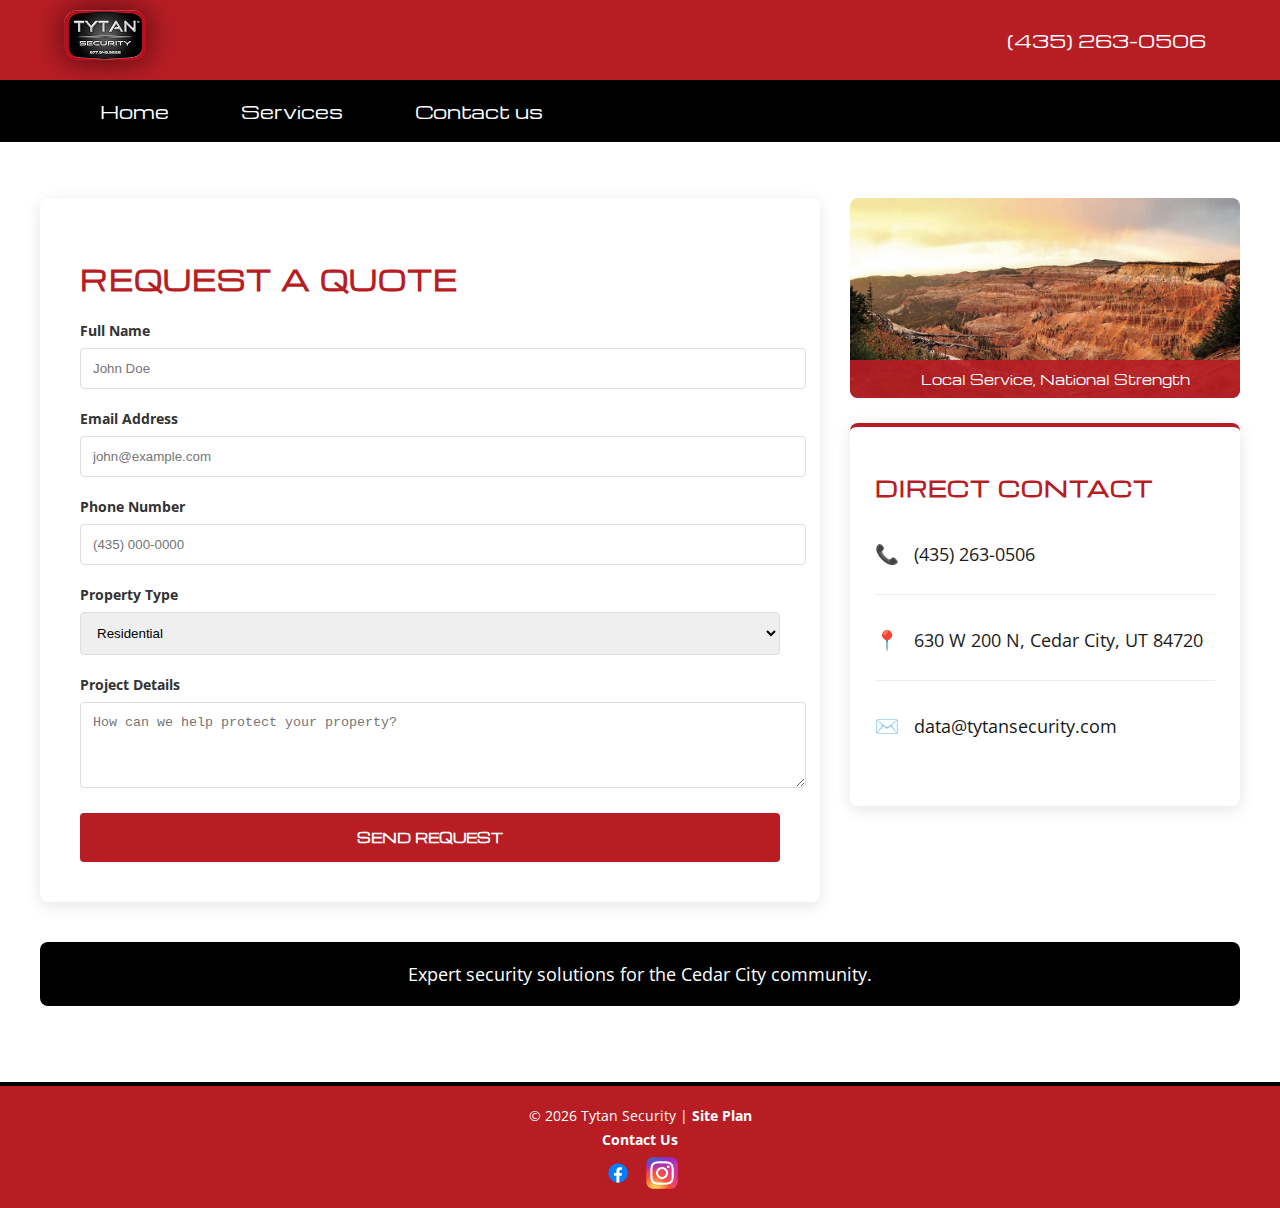
<file: wwr/personalsite/contactus.html>
<!DOCTYPE html>
<html lang="en">
<head>
    <meta charset="UTF-8">
    <meta name="viewport" content="width=device-width, initial-scale=1.0">
    <title>Contact Us | Tytan Security</title>
    <link rel="stylesheet" href="styles\personalplan.css">
    <link rel="icon" type="image/x-icon" href="images/tytan.png">
    <meta name="viewport" content="width=device-width, initial-scale=1.0">
</head>
<body>
    <header>
    <div class="header-logo">
        <img src="images/tytan.png" alt="Tytan Security Logo">
        </div>
    
    <div class="header-info">
        <p class="colored">(435) 263-0506</p>
        </div>
</header>

<nav>
    <a href="index.html">Home</a>
    <a href="services.html">Services</a>
    <a href="contactus.html">Contact us</a>
</nav>

<main class="contact-page">
    <div class="contact-grid">
        <section class="card form-card">
            <h2>Request a quote</h2>
            <form action="#" method="post" class="pro-form">
                <div class="input-group">
                    <label for="name">Full Name</label>
                    <input type="text" id="name" name="name" placeholder="John Doe" required>
                </div>

                <div class="input-group">
                    <label for="email">Email Address</label>
                    <input type="email" id="email" name="email" placeholder="john@example.com" required>
                </div>

                <div class="input-group">
                    <label for="phone">Phone Number</label>
                    <input type="tel" id="phone" name="phone" placeholder="(435) 000-0000">
                </div>

                <div class="input-group">
                    <label for="property">Property Type</label>
                    <select id="property" name="property">
                        <option value="residential">Residential</option>
                        <option value="commercial">Commercial</option>
                        <option value="industrial">Industrial/Other</option>
                    </select>
                </div>

                <div class="input-group">
                    <label for="comments">Project Details</label>
                    <textarea id="comments" name="comments" rows="4" placeholder="How can we help protect your property?"></textarea>
                </div>

                <button type="submit" class="cta-button-red">Send Request</button>
            </form>
        </section>

        <aside class="contact-sidebar">
            <div class="image-container">
                <img src="images/cedarbreaks.jpg" alt="Cedar Breaks National Monument">
                <div class="image-overlay">Local Service, National Strength</div>
            </div>
            
            <div class="card info-card">
                <h3 class="info-title">Direct Contact</h3>
                <div class="contact-link-box">
                    <span class="icon">📞</span>
                    <p>(435) 263-0506</p>
                </div>
                <div class="contact-link-box">
                    <span class="icon">📍</span>
                    <p>630 W 200 N, Cedar City, UT 84720</p>
                </div>
                <div class="contact-link-box">
                    <span class="icon">✉️</span>
                    <p>data@tytansecurity.com</p>
                </div>
            </div>
        </aside>
    </div>

    <section class="banner-callout">
        <p>Expert security solutions for the Cedar City community.</p>
    </section>
</main>

   <footer>
    <p>&copy; 2026 Tytan Security | <a href="site-plan.html">Site Plan</a></p>
    <p><a href="contactus.html">Contact Us</a></p>
    <div class="social-container">
        <a href="https://facebook.com" target="_blank">
            <img src="images/facebook.webp" alt="Facebook">
        </a>
        <a href="https://instagram.com" target="_blank">
            <img src="images/instagram.png" alt="Instagram">
        </a>
    </div>
</footer>
</body>
</html>
</file>
<file: wwr/styles/style.css>
/* --- Google Fonts --- */
@import url('https://fonts.googleapis.com/css2?family=Lato:ital,wght@0,100;0,300;0,400;0,700;0,900;1,100;1,300;1,400;1,700;1,900&family=Montserrat:ital,wght@0,100..900;1,100..900&display=swap');

/* --- Base Styles --- */
body {
    background-color: #F0F4F7; 
    color: #1B3B52;  
    font-family: 'Lato', Helvetica, sans-serif; 
    font-size: 22px;
    margin: 0;
    padding: 0;
}

h1, h2, h3, .home-title, .msg h2 {
    font-family: 'Montserrat', sans-serif;
}

#content {
    max-width: 1600px;
    margin: 0 auto;
}

/* --- Navigation & Header (Grid & Flex) --- */
header {
    background-color: #1B3B52; 
    display: grid;
    grid-template-columns: 150px auto;
}

nav {
    display: flex;
    justify-content: space-around;
}

nav a {
    color: #F0F4F7;    
    text-decoration: none;
    padding: 35px;
    display: inline-block;
    text-align: center;
}   

nav a:hover {
    background-color: #4EB2C0; 
    color: #1B3B52;
}

#logo_link {
    padding-top: 5px;
    justify-self: center;
    align-self: center;
}

.logo {
    width: 80px;
}

/* --- Hero Section (Grid & Overlap) --- */
#hero {
    display: grid;
    grid-template-columns: 1fr 3fr 1fr;
    margin-top: -100px; 
}

#hero-box {
    grid-column: 1/4;
    grid-row: 1/3;
    z-index: -1;
}

#hero-img {
    width: 100%;
}

#hero-msg {
    grid-column: 2/3;
    grid-row: 1/2;
    margin-top: 100px;
    text-align: center;
}

#hero-msg h2 {
    color: white;
}

.home-title {
    font-size: 2em; 
    margin-top: 10px;
    color: #1B3B52;
}

/* --- Main Home Grid --- */
.home-grid {
    display: grid;
    grid-template-columns: repeat(10, 1fr);
    align-items: start;
}

.card-img, .mountains {
    width: 100%;
}

/* Placement for Cards */
.rivers-card { grid-column: 2/4; grid-row: 2/3; text-align: center; }
.camping-card { grid-column: 5/7; grid-row: 2/3; text-align: center; }
.rapids-card { grid-column: 8/10; grid-row: 2/3; text-align: center; }

.rivers-card, .camping-card, .rapids-card {
    margin: 50px 0; 
    display: flex;
    flex-direction: column; 
    align-items: center;
}
#background {
    grid-column: 1/11;
    grid-row: 4/9;
    background-color: #F8B133; 
    height: 725px;
}

.mountains {
    grid-column: 2/7;
    grid-row: 5/8;
    box-shadow: 5px 5px 10px #6f7364;
}

/* Message Section Placement */
.msg { 
    grid-column: 6/10;
    grid-row: 6/7;
    background-color: #1B3B52;
    color: #F0F4F7;      
    padding: 35px; 
    line-height: 1.5em;
    box-shadow: 5px 5px 10px #6f7364;
}

.msg h2, .msg p {
    color: #F0F4F7;
}

.msg p {
    font-size: .8em;
    padding-bottom: 15px;
}

/* --- Button Styling --- */
.book, .join {
    background-color: #F8B133; 
    color: #1B3B52;            
    text-decoration: none;    
    font-size: 18px; 
    padding: 15px 30px; 
    border-radius: 5px; 
    display: inline-block; 
}

.book:hover, .join:hover {
    background-color: #4EB2C0; 
    color: #F0F4F7;          
}

.button-box {
    text-align: center;
}

/* --- Interactive Effects --- */
.card-img {
    width: 100%;
    max-width: 100%;
    height: 250px;
    object-fit: cover;
    border: 10px solid #F8B133; 
    transition: transform .5s;
    box-shadow: 5px 5px 10px #6f7364;
}

.card-img:hover {
    opacity: .6;
    transform: scale(1.1);
}

.icon {
    width: 80px;
    padding-top: 10px; 
}

/* --- Footer (Flexbox) --- */
footer {
    background-color: #1B3B52; 
    color: #F8B133;
    padding: 25px 50px; 
    margin-top: 200px; 
    display: flex;
    justify-content: space-around;
    align-items: center;
}

footer a {
    color: #F8B133; 
    text-decoration: none;          
}

footer p {
    font-size: 1.2em;
}

footer a:hover {
    color: #4EB2C0;  
    text-decoration: underline;          
}

footer .social img {
    padding-top: 15px;
}

/* --- Responsive Design--- */
@media screen and (max-width: 900px) {
    #hero, .home-grid {
        display: block;
        height: auto;
    }
    nav, footer {
        flex-direction: column;
    }
    nav a {
        display: block;
        padding: 15px;
    }
    #hero {
        margin-top: 0;
    }
    #hero-msg {
        margin-top: 0;
    }
    #hero-msg h2 { 
        display: none;
    }
    #hero-msg h1 {
        color: #1B3B52;
    }
    .home-title {
        font-size: 25px;
    }
    .rivers-card, .camping-card, .rapids-card { 
        margin: 50px auto;
        width: 60%;
    }
    #background {
        display: none;
    }
    .mountains, .msg {
        width: 80%;
        display: block;
        margin: 0 auto;
    }
    footer {
        margin-top: 25px;
    }
}
</file>
<file: wwr/personalsite/styles/personalplan.css>
/* --- GOOGLE FONTS --- */
@import url('https://fonts.googleapis.com/css2?family=Michroma&family=Open+Sans:ital,wght@0,300..800;1,300..800&display=swap');

:root {
  --primary-color: #000000;
  --secondary-color: #B81D24;
  --accent1-color: #C0C0C0;
  --accent2-color: #FFFFFF;

  --heading-font: "Michroma", sans-serif;
  --paragraph-font: "Open Sans", Helvetica, sans-serif;

  --headline-color-on-white: #B81D24; 
  --headline-color-on-color: #FFFFFF; 
  --paragraph-color-on-white: #1A1A1A; 
  --paragraph-color-on-color: white; 
  --paragraph-background-color: #B81D24;
  --nav-link-color: #FFFFFF;
  --nav-background-color: #000000;
  --nav-hover-link-color: #B81D24;
  --nav-hover-background-color: #C0C0C0;
}

/* --- GENERAL STYLES --- */
body {
    margin: 0;
    padding: 0;
    font-size: 18px;
    font-family: var(--paragraph-font);
    background-color: var(--accent2-color);
    text-align: center;
    overflow-x: hidden;
    
    /* ADD THESE THREE LINES */
    display: flex;
    flex-direction: column;
    min-height: 100vh; /* This ensures the body is at least as tall as the screen */
}

main {
  max-width: 1200px;
  margin: 0 auto;
  padding: 2em;
  flex: 1;
}

h1, h2, h3, h4, h5, h6 {
  font-family: var(--heading-font);
  color: var(--headline-color-on-white);
  text-transform: uppercase;
  letter-spacing: 1px;
}

p {
  font-family: var(--paragraph-font);
  color: var(--paragraph-color-on-white);
}

/* --- HEADER & NAVIGATION --- */
header {
  display: flex;
  justify-content: space-between;
  align-items: center;
  padding: 10px 5%;
  background-color: var(--paragraph-background-color);
  color: var(--headline-color-on-color);
}

header img {
  height: 55px;
  width: auto;
  filter: drop-shadow(0 0 15px rgba(0, 0, 0, 0.6));
}

header .header-info p {
    font-family: var(--heading-font);
    color: var(--accent2-color);
    margin: 0;
    padding: 5px 10px;
}

nav {
  background-color: var(--nav-background-color);
  display: flex;
  justify-content: flex-start; 
  padding-left: 5%; 
}

nav a {
  padding: 1em 2em;
  text-decoration: none;
  font-family: var(--heading-font);
  color: var(--nav-link-color);
}

nav a:hover {
  color: var(--nav-hover-link-color);
  background-color: var(--nav-hover-background-color);
}
footer {
    padding: 15px 0;           /* Reduced from 30px/40px for a slimmer look */
    background-color: var(--secondary-color); 
    color: var(--accent2-color);
    font-size: 0.85rem;        /* Slightly smaller text for better proportion */
    margin-top: 40px;
    border-top: 4px solid var(--primary-color);
    flex-shrink: 0;

}

footer p {
    margin: 5px 0;             /* Reduces space between the text lines */
    color: var(--accent2-color);
}

/* Ensuring links stay white on the red background */
footer a {
    color: var(--accent2-color);
    text-decoration: none;
    font-weight: bold;
}
/* --- FULL-WIDTH BACKGROUND SECTION --- */
.local-background {
    display: block !important;
    width: 100vw;
    position: relative;
    left: 50%;
    transform: translateX(-50%); 
    background-image: linear-gradient(rgba(255, 255, 255, 0.6), rgba(255, 255, 255, 0.6)), 
                      url('../images/cedarcity.jpg'); 
    background-size: cover;
    background-position: center;
    background-repeat: no-repeat;
    padding: 80px 0;
    margin: 40px 0;
}

.local-background .content-images {
    display: flex;
    justify-content: center; 
    align-items: stretch;
    gap: 30px;               
    max-width: 1200px;
    margin: 0 auto;          
    padding: 0 20px;
}

/* --- FEATURE CARDS --- */
.feature-card {
    background: rgba(255, 255, 255, 0.75); 
    backdrop-filter: blur(10px);
    padding: 40px 20px;
    border-radius: 15px;
    border: 1px solid rgba(255, 255, 255, 0.4);
    box-shadow: 0 10px 30px rgba(0, 0, 0, 0.1);
    flex: 0 1 320px;
    display: flex;
    flex-direction: column;
    align-items: center;
    text-align: center;
    transition: transform 0.3s ease;
}

.feature-card img {
    height: 100px;
    width: auto;
    object-fit: contain;
    margin-bottom: 20px;
}

.feature-subtext {
    font-size: 0.95rem;
    line-height: 1.6;
    color: #222;
    margin-top: 15px;
    font-weight: 500;
}

/* --- PHILOSOPHY SECTION (Side-by-Side) --- */
.philosophy {
    display: flex;
    justify-content: space-between;
    align-items: center; 
    gap: 40px;
    margin: 50px 0;
}

.philosophy img {
    flex: 0 1 45%;
    max-width: 550px;
    height: auto;
    border-radius: 8px;
}

.philosophy .philosophy-text {
    flex: 1;
    text-align: left;
}

.philosophy-text h2 {
    margin-top: 0;
    margin-bottom: 15px;
}

.philosophy-text p {
    padding: 0;
    font-size: 1rem;
    line-height: 1.7;
}

/* --- MOBILE RESPONSIVENESS --- */
@media screen and (max-width: 900px) {
    body {
        text-align: center;
    }

    /* 1. Fix the Header & Nav */
    header {
        flex-direction: column;
        padding: 20px 5%;
        gap: 15px;
    }

    nav {
        justify-content: center;
        padding: 0;
        flex-wrap: wrap;
    }

    nav a {
        padding: 10px 15px;
        font-size: 0.9rem;
    }

    /* 2. Fix the Contact Grid (Stack them!) */
    .contact-grid {
        grid-template-columns: 1fr;
        padding: 10px;
        margin: 20px auto;
    }

    .card {
        padding: 20px;
    }

    /* 3. Fix the Feature Cards on the Main Page */
    .local-background .content-images {
        flex-direction: column;
        align-items: center;
        gap: 20px;
    }

    .feature-card {
        width: 90%;
        max-width: 350px;
    }

    /* 4. Fix Philosophy Section (Image on top of text) */
    .philosophy {
        flex-direction: column;
        text-align: center;
        gap: 20px;
    }

    .philosophy img {
        max-width: 100%;
    }

    .philosophy .philosophy-text {
        text-align: center;
    }

    /* 5. Fix the Background Image scaling */
    .local-background {
        width: 100%;
        left: 0;
        transform: none;
        padding: 40px 0;
    }
}
/* --- SOCIAL MEDIA ICON STYLING --- */
.social-container {
    display: flex;
    justify-content: center;
    gap: 12px;                 /* Closer together for a smaller footprint */
    margin-top: 8px;           /* Less space between text and icons */
}

.social-container img {
    width: 32px;               /* Slightly smaller icons (down from 40px) */
    height: 32px;
    object-fit: contain;
    transition: transform 0.2s ease;
}

.social-container img:hover {
    transform: scale(1.1);
}
/* --- CONTACT PAGE LAYOUT --- */
.contact-grid {
    display: grid;
    grid-template-columns: 2fr 1fr;
    gap: 30px;
    margin-top: 20px;
}

/* --- THE CARD EFFECT --- */
.card {
    background: white;
    border-radius: 8px;
    box-shadow: 0 4px 15px rgba(0,0,0,0.1);
    overflow: hidden;
    padding: 40px;
    text-align: left;
}

/* --- FORM STYLING --- */
.section-title {
    color: var(--primary-color);
    border-left: 5px solid var(--secondary-color);
    padding-left: 15px;
    margin-bottom: 30px;
}

.input-group {
    margin-bottom: 20px;
}

.input-group label {
    display: block;
    font-weight: bold;
    font-size: 0.9rem;
    margin-bottom: 8px;
    color: #333;
}

.pro-form input, .pro-form textarea, .pro-form select {
    width: 100%;
    padding: 12px;
    border: 1px solid #ddd;
    border-radius: 4px;
    transition: all 0.3s ease;
}

/* Interaction: Turns red when you click into it */
.pro-form input:focus, .pro-form textarea:focus {
    outline: none;
    border-color: var(--secondary-color);
    box-shadow: 0 0 5px rgba(184, 29, 36, 0.3);
}

/* --- BUTTON --- */
.cta-button-red {
    width: 100%;
    padding: 15px;
    background-color: var(--secondary-color);
    color: white;
    border: none;
    border-radius: 4px;
    font-family: var(--heading-font);
    font-weight: bold;
    cursor: pointer;
    text-transform: uppercase;
    transition: background 0.3s;
}

.cta-button-red:hover {
    background-color: #8a151b; /* Darker red on hover */
}

/* --- SIDEBAR & IMAGES --- */
.image-container {
    position: relative;
    border-radius: 8px;
    overflow: hidden;
    margin-bottom: 25px;
}

.image-container img {
    width: 100%;
    display: block;
    filter: grayscale(20%);
}

.image-overlay {
    position: absolute;
    bottom: 0;
    background: rgba(184, 29, 36, 0.9); /* Red overlay */
    color: white;
    width: 100%;
    padding: 10px;
    font-size: 0.8rem;
    font-family: var(--heading-font);
    text-align: center;
}

.info-card {
    padding: 25px;
    border-top: 4px solid var(--secondary-color);
}

.contact-link-box {
    display: flex;
    align-items: center;
    gap: 15px;
    margin-bottom: 15px;
    padding-bottom: 10px;
    border-bottom: 1px solid #eee;
}

.contact-link-box:last-child { border: none; }

.icon { font-size: 1.2rem; }

/* --- BANNER --- */
.banner-callout {
    background: var(--primary-color);
    color: white;
    padding: 20px;
    border-radius: 8px;
    margin-top: 40px;
}

.banner-callout p { color: white; margin: 0; }

/* Mobile Stack */
@media screen and (min-width: 901px) {
    .contact-grid {
        grid-template-columns: 2fr 1fr;
    }
    
    header {
        flex-direction: row;
    }
}
/* --- FINAL CONTACT HEADING STYLE --- */
/* --- FORCE RED HEADING --- */
body main .form-container h2 {
    color: #B81D24 !important; /* Direct hex code for Tytan Red */
    border-left: 5px solid #000000 !important;
    padding-left: 15px !important;
    text-align: left !important;
    margin-bottom: 30px !important;
    display: block !important;
}
/* --- VIDEO SHOWCASE STYLING --- */
.video-showcase {
    margin: 80px auto;
    max-width: 1000px; 
    margin: 50px auto;
    padding: 0 20px;
    text-align: center;
}

/* This makes the red heading look like your Contact Page headings */
.video-showcase .section-title {
    color: var(--secondary-color);
    border-left: 5px solid var(--primary-color);
    padding-left: 15px;
    display: inline-block;
    margin-bottom: 30px;
    text-align: left;
}

.video-frame {
    position: relative;
    padding-bottom: 56.25%; /* Maintains 16:9 aspect ratio */
    height: 0;
    overflow: hidden;
    border-radius: 15px;
    border: 4px solid var(--primary-color); /* Bold black border */
    box-shadow: 0 10px 30px rgba(0, 0, 0, 0.2);
}

.video-frame iframe {
    position: absolute;
    top: 0;
    left: 0;
    width: 100%;
    height: 100%;
}
</file>
<file: positionstyles.css>
/* CSS - Name: "positionstyles.css" */
/* Activity 1 styles */
.content1 {
    /* This is the parent of the activity 1 boxes. */
    display: grid;
    grid-template-columns: 1fr 1fr;
    justify-items: center;
    gap: 20px;
}
.red1 { 
    width: 100%; 
    height: 100px; 
    background-color: red; 
    grid-column: 1/3;
} 
.green1 {
  width: 200px; 
  height: 200px; 
  background-color: green; 

} 
.yellow1 {
  width: 200px; 
  height: 200px; 
  background-color: gold; 
} 
.blue1 {
  width: 100%; 
  height: 100px; 
  background-color: blue; 
  grid-column: 1/3;
} 
/* Activity 2 styles */ 
.content2 {
  display: grid;
  grid-template-columns: 50px 50px 50px 50px 50px;
  grid-template-rows: 50px 50px 50px 50px;
}

.red2 {
  width: 100px; 
  height: 100px; 
  background-color: red;
  grid-column: 1 / 3;
  grid-row: 1 / 3;
  z-index: 1;
} 

.green2 { 
  width: 100px; 
  height: 100px; 
  background-color: green;
  grid-column: 2 / 4;
  grid-row: 2 / 4;
  z-index: 2;
} 

.yellow2 {
  width: 100px; 
  height: 100px; 
  background-color: gold;
  grid-column: 3 / 5;
  grid-row: 3 / 5;
  z-index: 3;
} 

.blue2 {
  width: 100px; 
  height: 100px; 
  background-color: blue;
  grid-column: 4 / 6;
  grid-row: 4 / 6;
  z-index: 4;
}
/* Activity 3 styles */ 
.content3 {
  display: grid;
  grid-template-columns: 1fr 1fr;
  grid-column-gap: 50px;
}

.red3 {
  width: 100%; 
  height: 100px; 
  background-color: red;
  grid-column: 1 / 3;
} 

.green3 {
  width: 100%; 
  height: 200px; 
  background-color: green;
  grid-column: 1 / 2;
} 

.yellow3 {
  width: 100%; 
  height: 200px; 
  background-color: gold;
  grid-column: 2 / 3;
} 

.blue3 {
  width: 100%;
  height: 100px; 
  background-color: blue;
  grid-column: 1 / 3;
}
/* Activity 4 styles */ 
.content4 {
  /* This is the parent of the activity 4 boxes. */
  height: 400px;
  display: grid;
  grid-template-columns: 2fr 1fr;
  grid-template-rows: 1fr 1fr 1fr;
}
.red4 {
  width: 100%; 
  height: 100%; 
  background-color: red;
  grid-row: 1 / 4;
} 
.green4 {
  width: 100%; 
  height: 100%; 
  background-color: green; 
} 
.yellow4 {
  width: 100%; 
  height: 100%; 
  background-color: gold; 
} 
.blue4 {
  width: 100%; 
  height: 100%; 
  background-color: blue;
}
/* Activity 5 styles */ 
.content5 {
  /* This is the parent of the activity 5 boxes. */
  height: 400px;
}
.red5 { 
  width: 100%; 
  height: 100px; 
  background-color: red;
} 
.green5 { 
  width: 200px; 
  height: 200px; 
  background-color: green;
  float: left;
} 
.yellow5 {
  width: 100%; 
  height: 320px; 
  background-color: gold;
} 
.blue5 {
  width: 100%; 
  height: 100px; 
  background-color: blue;
}
/* Activity 6 styles */ 
.content6 {
  /* This is the parent of the activity 6 boxes. */
  display: grid;
  grid-template-columns: 100px 100px 100px 100px 100px 100px;
  grid-template-rows: 100px 100px 100px 100px 100px 100px;
  height: 600px;
}
.red6 {
  width: 100%; 
  height: 100%; 
  background-color: red;
  grid-column: 1 / 5;
  grid-row: 1 / 3;
  z-index: 1;
} 
.green6 {
  width: 100%; 
  height: 100%; 
  background-color: green;
  grid-column: 1 / 3;
  grid-row: 5 / 7;
  z-index: 4;
} 
.yellow6 {
  width: 100%; 
  height: 100%; 
  background-color: gold;
  grid-column: 5 / 7;
  grid-row: 3 / 7;
  z-index: 3;
} 
.blue6 {
  width: 100%; 
  height: 100%; 
  background-color: blue;
  grid-column: 2 / 6;
  grid-row: 2 / 6;
  z-index: 2;
}

/* Do not make any changes below here */
.activity {
  width: 70%; 
  margin: 20px auto; 
  font-family: Arial, sans-serif; 
  border: 1px solid black; 
  padding: 10px; 
  clear:both; 
  overflow: auto;
} 

.hint {
  border: 1px solid grey;
  background: #e0e0e0;
  padding: .5em;
  position: relative;
  margin: 1em 0;
}
.hint h3 {
  margin: 0;
}
.hint:hover {
  background: #d0d0d0;
}
.hint > div {
  display: none;
}

.hint input[type=checkbox] {
  position: absolute;
  width: 100%;
  height: 100%;
  opacity: 0;
  z-index: 1;
  cursor: pointer;
}

.hint input[type=checkbox]:checked ~ div {
  display: block;
}

.hint i {
  position: absolute;
  transform: translate(-6px, 0);
  margin-top: 16px;
  right: 10px;
  top: -3px;
}
.hint i:before, .hint i:after {
  content: "";
  position: absolute;
  background-color: black;
  width: 3px;
  height: 9px;
}
.hint i:before {
  transform: translate(2px, 0) rotate(45deg);
}
.hint i:after {
  transform: translate(-2px, 0) rotate(-45deg);
}

.hint input[type=checkbox]:checked ~ i:before {
  transform: translate(-2px, 0) rotate(45deg);
}
.hint input[type=checkbox]:checked ~ i:after {
  transform: translate(2px, 0) rotate(-45deg);
}
.hint a {
  position: relative;
  z-index: 1;
}
</file>
